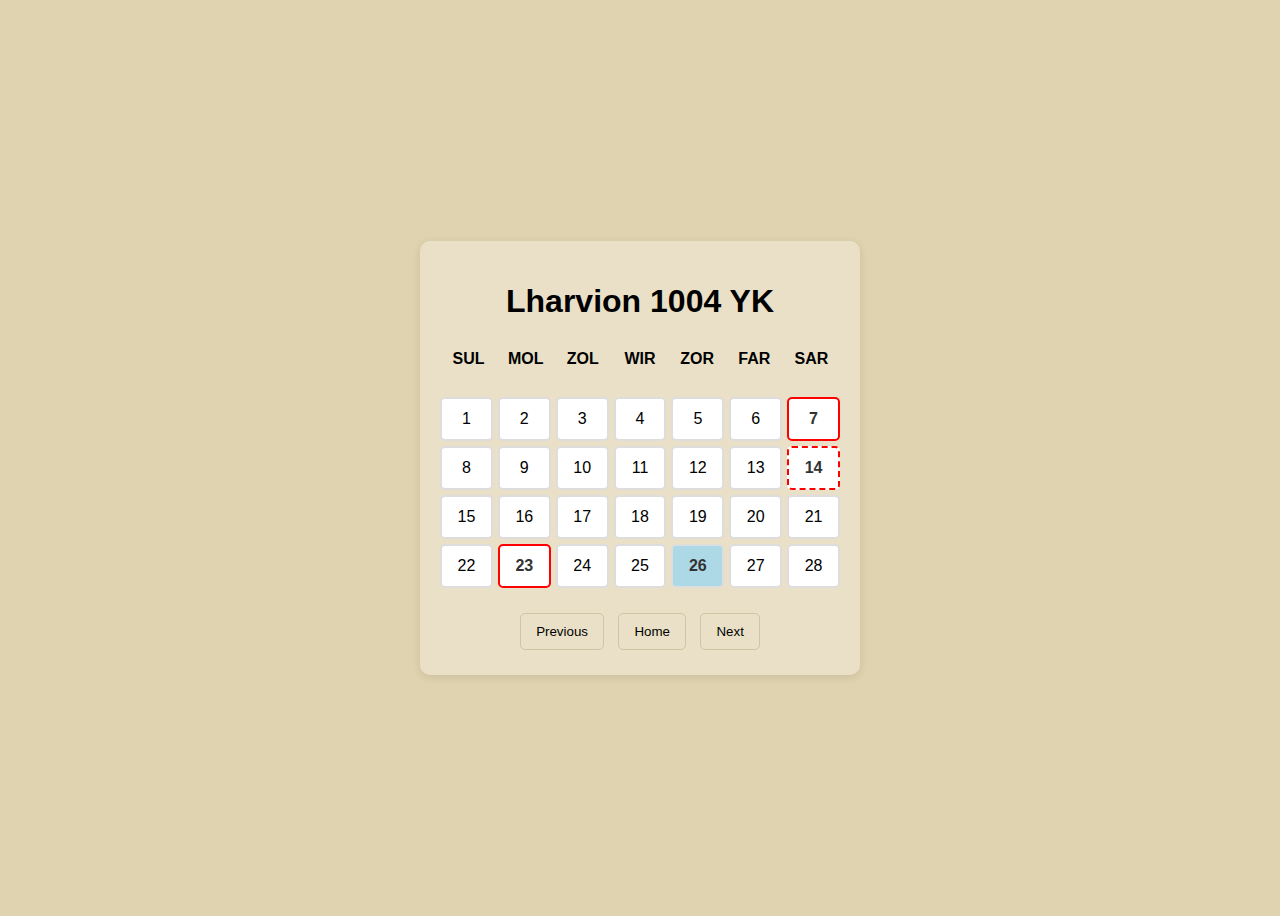
<file: calendar.html>
<!DOCTYPE html>
<html lang="en">
<head>
    <meta charset="UTF-8">
    <meta name="viewport" content="width=device-width, initial-scale=1.0">
    <link rel="stylesheet" href="calendar.css">
    <title>Eberron Calendar</title>
</head>
<body>
    <div class="container" id="container">
        <div class="calendar-container">
            <h1 id="monthYear"></h1>
            <div class="weekdays" id="weekdays"></div>
            <div id="days" class="days"></div>
            <div class="navigation">
                <button id="prevMonth">Previous</button>
                <a href="index.html"><button>Home</button></a>
                <button id="nextMonth">Next</button>
            </div>
        </div>
    </div>
    <script src="calendar.js"></script>
</body>
</html>
</file>
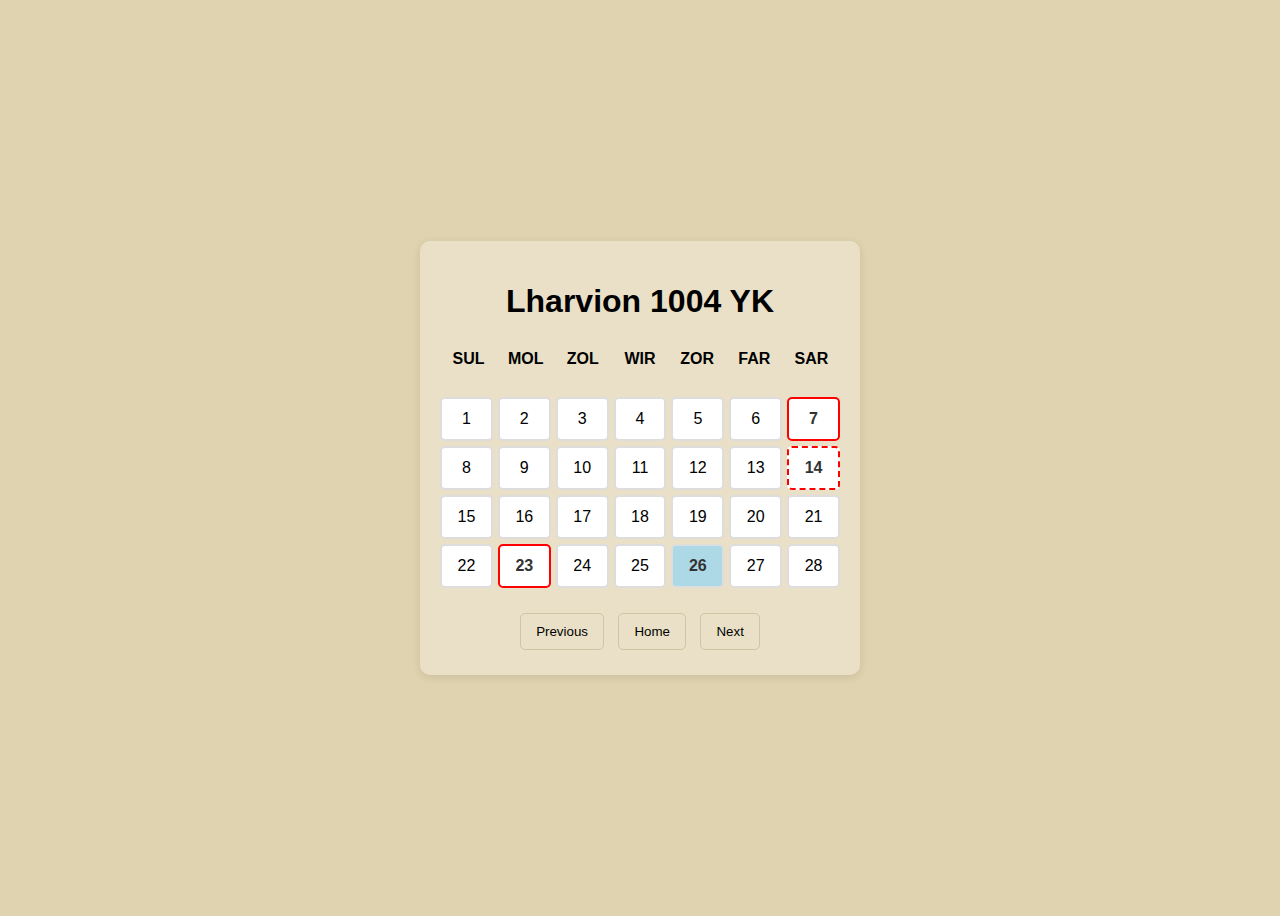
<file: calendar/calendar.html>
<!DOCTYPE html>
<html lang="en">
<head>
    <meta charset="UTF-8">
    <meta name="viewport" content="width=device-width, initial-scale=1.0">
    <link rel="stylesheet" href="calendar.css">
    <title>Eberron Calendar</title>
</head>
<body>
    <div class="container" id="container">
        <div class="calendar-container">
            <h1 id="monthYear"></h1>
            <div class="weekdays" id="weekdays"></div>
            <div id="days" class="days"></div>
            <div class="navigation">
                <button id="prevMonth">Previous</button>
                <a href="../index.html"><button>Home</button></a>
                <button id="nextMonth">Next</button>
            </div>
        </div>
    </div>
    <script src="calendar.js"></script>
</body>
</html>
</file>
<file: calendar.css>
body {
    background-color: #f0f0f0;
}

.container {
    font-family: Arial, sans-serif;
    display: flex;
    justify-content: center;
    align-items: center;
    height: 100vh;
}

.calendar-container {
    background-color: #e9e0c7;
    border-radius: 10px;
    box-shadow: 0 2px 10px rgba(0, 0, 0, 0.1);
    padding: 20px;
    text-align: center;
    max-width: 400px;
    width: 100%;
}

.weekdays {
    display: flex;
    justify-content: space-between;
    margin-bottom: 10px;
}

.weekdays span {
    width: 14%;
    font-weight: bold;
    text-transform: uppercase;
}

.days {
    display: grid;
    grid-template-columns: repeat(7, 1fr);
    gap: 5px;
    margin: 20px 0;
}

.days div {
    height: 40px;
    display: flex;
    justify-content: center;
    align-items: center;
    border: 1px solid #ddd;
    border-radius: 5px;
    background-color: #fff;
    border-width: 2px;
}

.days div.highlight {
    background-color: #add8e6;
    font-weight: bold;
    color: #333;
}

div.holiday {
    border-color: red;
    font-weight: bold;
    color: #333;
}

div.more-holidays {
    border-style:dashed;
}

.navigation {
    margin-top: 10px;
}

button {
    padding: 10px 15px;
    margin: 5px;
    cursor: pointer;
    border: 1px solid #d0c4a2;
    background-color: #e9e0c7;
    border-radius: 5px;
}

button:hover {
    animation-name: button-darken;
    animation-duration: 250ms;
    animation-timing-function: linear;
    animation-fill-mode: forwards;
}

@keyframes button-darken {
    to {
        background-color: #cbb579;
    }
}

span {
    margin: 1vh;
}

/*Tooltips from W3Schools*/
.holiday {
    position: relative;
  }
  
  .tooltiptext {
    visibility: hidden;
    width: 120px;
    background-color: #555;
    color: #fff;
    text-align: center;
    border-radius: 6px;
    padding: 5px 0;
    position: absolute;
    z-index: 1;
    bottom: 125%;
    left: 50%;
    margin-left: -60px;
    opacity: 0;
    transition: opacity 0.3s;
  }
  
  .holiday .tooltiptext::after {
    content: "";
    position: absolute;
    top: 100%;
    left: 50%;
    margin-left: -5px;
    border-width: 5px;
    border-style: solid;
    border-color: #555 transparent transparent transparent;
  }
  
  .holiday:hover .tooltiptext {
    visibility: visible;
    opacity: 0.9;
  }

  body {
    background-color: #e0d3af;
  }
</file>
<file: calendar/calendar.css>
body {
    background-color: #f0f0f0;
}

.container {
    font-family: Arial, sans-serif;
    display: flex;
    justify-content: center;
    align-items: center;
    height: 100vh;
}

.calendar-container {
    background-color: #e9e0c7;
    border-radius: 10px;
    box-shadow: 0 2px 10px rgba(0, 0, 0, 0.1);
    padding: 20px;
    text-align: center;
    max-width: 400px;
    width: 100%;
}

.weekdays {
    display: flex;
    justify-content: space-between;
    margin-bottom: 10px;
}

.weekdays span {
    width: 14%;
    font-weight: bold;
    text-transform: uppercase;
}

.days {
    display: grid;
    grid-template-columns: repeat(7, 1fr);
    gap: 5px;
    margin: 20px 0;
}

.days div {
    height: 40px;
    display: flex;
    justify-content: center;
    align-items: center;
    border: 1px solid #ddd;
    border-radius: 5px;
    background-color: #fff;
    border-width: 2px;
}

.days div.highlight {
    background-color: #add8e6;
    font-weight: bold;
    color: #333;
}

div.holiday {
    border-color: red;
    font-weight: bold;
    color: #333;
}

div.more-holidays {
    border-style:dashed;
}

.navigation {
    margin-top: 10px;
}

button {
    padding: 10px 15px;
    margin: 5px;
    cursor: pointer;
    border: 1px solid #d0c4a2;
    background-color: #e9e0c7;
    border-radius: 5px;
}

button:hover {
    animation-name: button-darken;
    animation-duration: 250ms;
    animation-timing-function: linear;
    animation-fill-mode: forwards;
}

@keyframes button-darken {
    to {
        background-color: #cbb579;
    }
}

span {
    margin: 1vh;
}

/*Tooltips from W3Schools*/
.holiday {
    position: relative;
  }
  
  .tooltiptext {
    visibility: hidden;
    width: 120px;
    background-color: #555;
    color: #fff;
    text-align: center;
    border-radius: 6px;
    padding: 5px 0;
    position: absolute;
    z-index: 1;
    bottom: 125%;
    left: 50%;
    margin-left: -60px;
    opacity: 0;
    transition: opacity 0.3s;
  }
  
  .holiday .tooltiptext::after {
    content: "";
    position: absolute;
    top: 100%;
    left: 50%;
    margin-left: -5px;
    border-width: 5px;
    border-style: solid;
    border-color: #555 transparent transparent transparent;
  }
  
  .holiday:hover .tooltiptext {
    visibility: visible;
    opacity: 0.9;
  }

  body {
    background-color: #e0d3af;
  }
</file>
